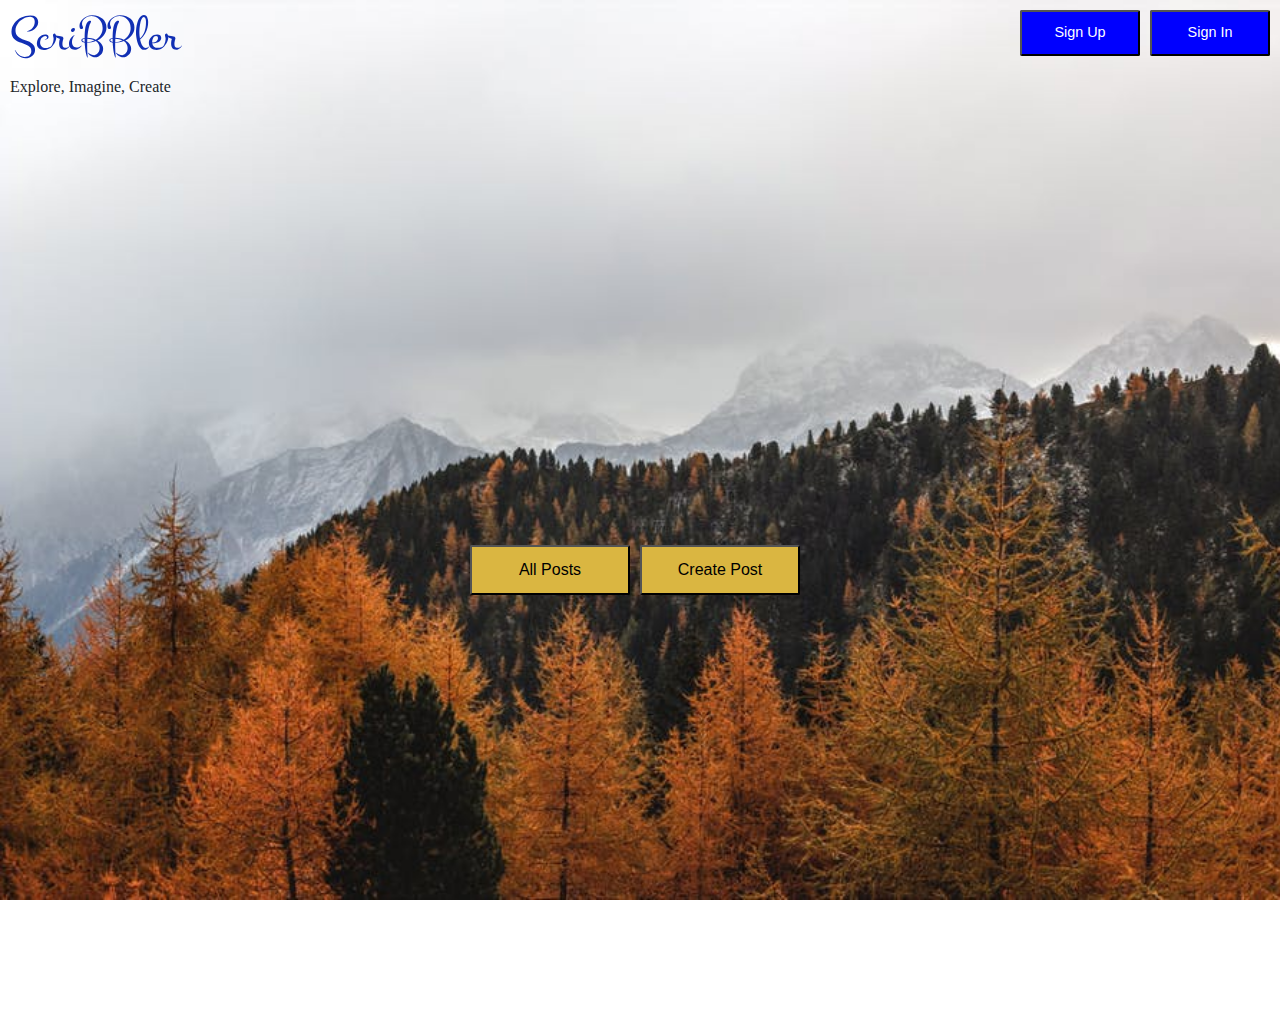
<file: html/index.html>
<!DOCTYPE html>
<html>

<head>
    
    <link rel="stylesheet" href="https://maxcdn.bootstrapcdn.com/bootstrap/4.0.0/css/bootstrap.min.css"
        integrity="sha384-Gn5384xqQ1aoWXA+058RXPxPg6fy4IWvTNh0E263XmFcJlSAwiGgFAW/dAiS6JXm" crossorigin="anonymous">

    <link rel="stylesheet" href="../style/index.css">
    <link rel="stylesheet" href="../style/common.css">
    
    <link href="https://fonts.googleapis.com/css?family=Montez|Roboto|Ubuntu+Mono&display=swap" rel="stylesheet">



   

    <link rel="stylesheet" href="https://stackpath.bootstrapcdn.com/bootstrap/4.1.3/css/bootstrap.min.css"
        integrity="sha384-MCw98/SFnGE8fJT3GXwEOngsV7Zt27NXFoaoApmYm81iuXoPkFOJwJ8ERdknLPMO" crossorigin="anonymous">
    <script src="https://code.jquery.com/jquery-3.3.1.slim.min.js"
        integrity="sha384-q8i/X+965DzO0rT7abK41JStQIAqVgRVzpbzo5smXKp4YfRvH+8abtTE1Pi6jizo"
        crossorigin="anonymous"></script>
    <script src="https://cdnjs.cloudflare.com/ajax/libs/popper.js/1.14.3/umd/popper.min.js"
        integrity="sha384-ZMP7rVo3mIykV+2+9J3UJ46jBk0WLaUAdn689aCwoqbBJiSnjAK/l8WvCWPIPm49"
        crossorigin="anonymous"></script>
    <script src="https://stackpath.bootstrapcdn.com/bootstrap/4.1.3/js/bootstrap.min.js"
        integrity="sha384-ChfqqxuZUCnJSK3+MXmPNIyE6ZbWh2IMqE241rYiqJxyMiZ6OW/JmZQ5stwEULTy"
        crossorigin="anonymous"></script>
</head>

<body>
    
    <div class="header">
        <div class="bg-signin">
            <button type="button" class="signinupbutton" data-toggle="modal" data-target="#exampleModal"
                id="sign-in-button">
                Sign In
            </button>

            <button type="button" class="signinupbutton" data-toggle="modal" data-target="#exampleModalSignUp"
                id="sign-up-button">
                Sign Up
            </button>
        </div>

        <a id="pTitle" class="logo-title">ScriBBler</a>
        <p class="heading">Explore, Imagine, Create</p>
        <!-- Modal -->
        <div class="modal fade" id="exampleModal" tabindex="-1" role="dialog" aria-labelledby="exampleModalLabel"
            aria-hidden="true">
            <div class="modal-dialog" role="document">
                <div class="modal-content">
                    <div class="modal-header">
                        <h4 class="modal-title" id="exampleModalLabel"
                            style="color:grey;font-family: 'Roboto', sans-serif;font-size: larger;">Welcome Back !</h4>
                        <button type="button" class="close" data-dismiss="modal" aria-label="Close">
                            <span aria-hidden="true">&times;</span>
                        </button>
                    </div>
                    <div class="modal-body">
                        <form>
                            <div class="form-group">
                                <label for="exampleInputUsername">Username</label>
                                <input type="text" class="form-control" id="exampleInputUsername"
                                    aria-describedby="usernameHelp" placeholder="Enter your username"
                                    style="background-color :#DCDCDC ;" required>
                            </div>
                            <div class="form-group">
                                <label for="exampleInputPassword1">Password</label>
                                <input type="password" class="form-control" id="exampleInputPassword1"
                                    placeholder="Enter your password" style="background-color :#DCDCDC ;" required>
                            </div>
                            <div class="modal-signin-container">
                                <button type="submit" class="btn btn-success btn-block">Sign In</button>
                            </div>
                            <div class="modal-footer border-top-0 d-flex justify-content-center">
                                Not a member ? <a data-target="#exampleModalSignUp" data-dismiss="modal"
                                    data-toggle="modal" href="#signup-form"> Sign Up</a>
                            </div>
                        </form>
                    </div>
                </div>
            </div>
        </div>
        <!-- Modal -->
        <div class="modal fade" id="exampleModalSignUp" tabindex="-1" role="dialog" aria-labelledby="exampleModalLabel"
            aria-hidden="true">
            <div class="modal-dialog" role="document">
                <div class="modal-content">
                    <div class="modal-header">
                        <h4 class="modal-title" id="exampleModalLabel"
                            style="color:grey;font-family: 'Roboto', sans-serif;font-size: larger;">Get Started</h4>
                        <button type="button" class="close" data-dismiss="modal" aria-label="Close">
                            <span aria-hidden="true">&times;</span>
                        </button>
                    </div>
                    <div class="modal-body">
                        <form>

                            <div class="form-group">
                                <label for="name">Name</label>
                                <input type="text" class="form-control" id="name" placeholder="Enter your name"
                                    style="background-color : 	#DCDCDC ;" required>

                            </div>
                            <div class="form-group">
                                <label for="exampleInputUsername1">Username</label>
                                <input type="text" class="form-control" id="exampleInputUsername1"
                                    aria-describedby="emailHelp" placeholder="Enter your username"
                                    style="background-color :#DCDCDC ;" required>
                            </div>
                            <div class="form-group">
                                <label for="exampleInputPassword1">Password</label>
                                <input type="password" class="form-control" id="exampleInputPassword1"
                                    placeholder="Enter your password" style="background-color :#DCDCDC ;" required>
                            </div>
                            <div class="form-group">
                                <label for="exampleInputPassword1">Confirm Password</label>
                                <input type="password" class="form-control" id="exampleInputPassword2"
                                    placeholder="Re-enter your Password" style="background-color :#DCDCDC ;" required>
                            </div>

                            <div class="modal-signin-container">
                                <button type="submit" class="btn btn-success btn-block">Sign Up</button>
                            </div>

                        </form>
                    </div>
                </div>
            </div>
        </div>
    </div>


    <div class="posts">
        <div class="bg-post">
            <button type="button" class="postbutton" onclick="window.location.href = 'postslist.html';">
                All Posts
            </button>
            <button type="button" class="postbutton" data-toggle="modal" data-target="#createPost"
                id="create-post-button">
                Create Post
            </button>
        </div>

        <div class="post-buttons">
            <div class="modal fade bd-example-modal-lg" tabindex="-1" role="dialog" id="createPost">
                <div class="modal-dialog  modal-lg" role="document">
                    <div class="modal-content">
                        <div class="modal-header">
                            <h5 class="modal-title"
                                style="color:grey;font-family: 'Roboto', sans-serif;font-size: larger;">
                                Pen
                                Your Post</h5>
                            <button type="button" class="close" data-dismiss="modal" aria-label="Close">
                                <span aria-hidden="true">&times;</span>
                            </button>
                        </div>
                        <form>
                            <div class="modal-body">
                                <div class="form-group">
                                    <label for="title">Title</label>
                                    <input type="text" class="form-control" id="title"
                                        placeholder="Enter title of your post" style="background-color : 	#DCDCDC ;"
                                        required>

                                </div>
                                <div class="form-group">
                                    <label for="content">Contents</label>
                                    <textarea rows="10" cols="50" class="form-control" id="content"
                                        placeholder="Enter the contents of your post"
                                        style="background-color :	#DCDCDC;" required></textarea>
                                </div>
                            </div>
                            <div class="modal-footer border-top-0 d-flex justify-content-center">
                                <button type="submit" class="btn btn-success" style="width: 100px;">Create</button>
                            </div>
                        </form>
                    </div>
                </div>
            </div>
        </div>
    </div>

</body>

</html>
</file>
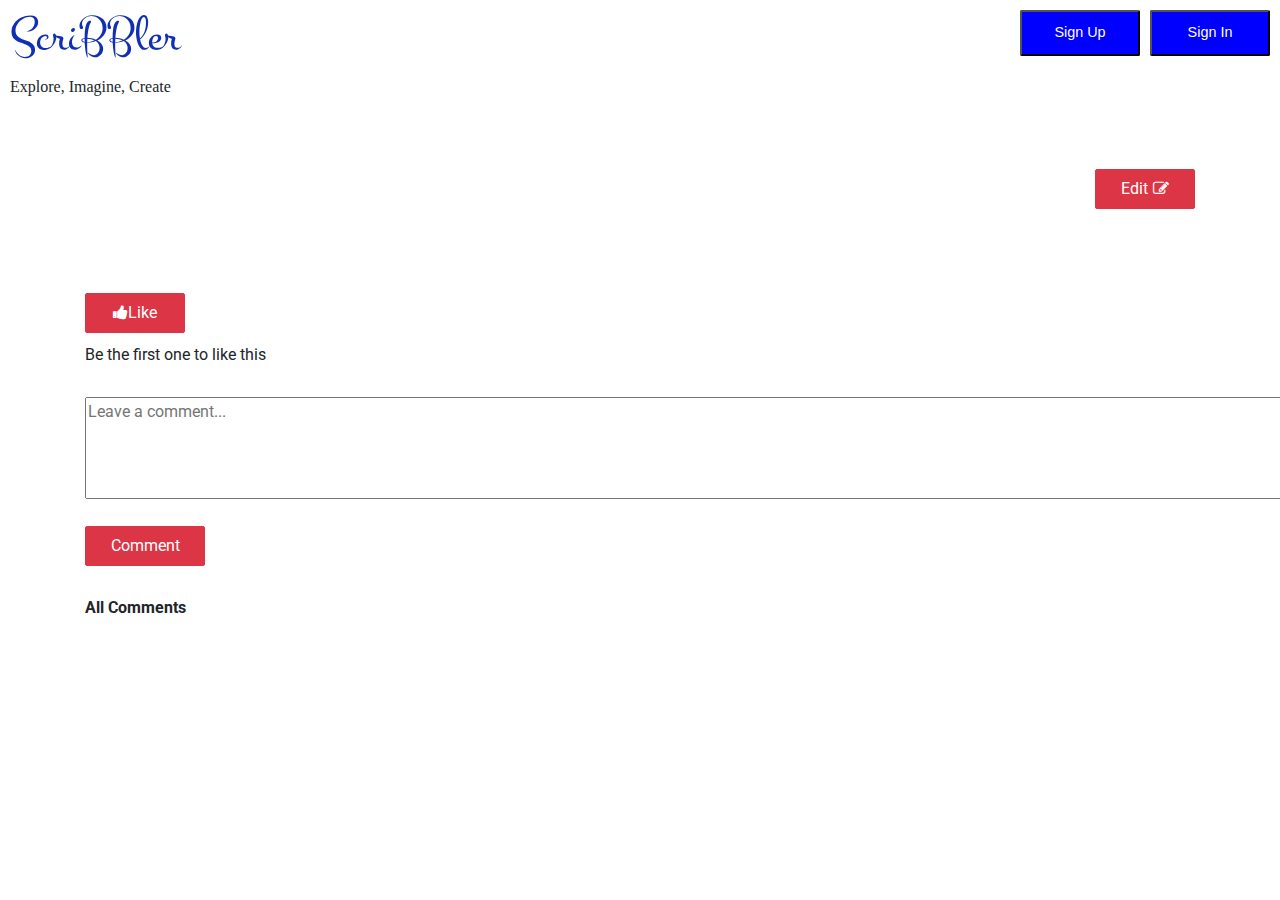
<file: html/post.html>
<!DOCTYPE html>
<html>

<head>
    
    <link rel="stylesheet" href="https://maxcdn.bootstrapcdn.com/bootstrap/4.0.0/css/bootstrap.min.css"
        integrity="sha384-Gn5384xqQ1aoWXA+058RXPxPg6fy4IWvTNh0E263XmFcJlSAwiGgFAW/dAiS6JXm" crossorigin="anonymous">
    <link href="https://fonts.googleapis.com/css?family=Montez|Roboto|Ubuntu+Mono&display=swap" rel="stylesheet">
    <link rel="stylesheet" type="text/css" href="../style/common.css" />
    <link rel="stylesheet" type="text/css" href="../style/post.css" />
    <link rel="stylesheet" href="https://cdnjs.cloudflare.com/ajax/libs/font-awesome/4.7.0/css/font-awesome.min.css">

</head>

<body style=" background-color: white;">
    <div class="header">
        <div class="bg-signin">
            <button type="button" class="signinupbutton" data-toggle="modal" data-target="#exampleModal"
                id="sign-in-button">
                Sign In
            </button>

            <button type="button" class="signinupbutton" data-toggle="modal" data-target="#exampleModalSignUp"
                id="sign-up-button">
                Sign Up
            </button>
        </div>

        <a id="pTitle" class="logo-title">ScriBBler</a>
        <p class="heading">Explore, Imagine, Create</p>
        <!-- Modal -->
        <div class="modal fade" id="exampleModal" tabindex="-1" role="dialog" aria-labelledby="exampleModalLabel"
            aria-hidden="true">
            <div class="modal-dialog" role="document">
                <div class="modal-content">
                    <div class="modal-header">
                        <h4 class="modal-title" id="exampleModalLabel"
                            style="color:grey;font-family: 'Roboto', sans-serif;font-size: larger;">Welcome Back !</h4>
                        <button type="button" class="close" data-dismiss="modal" aria-label="Close">
                            <span aria-hidden="true">&times;</span>
                        </button>
                    </div>
                    <div class="modal-body">
                        <form>
                            <div class="form-group">
                                <label for="exampleInputUsername">Username</label>
                                <input type="text" class="form-control" id="exampleInputUsername"
                                    aria-describedby="usernameHelp" placeholder="Enter your username"
                                    style="background-color :#DCDCDC ;" required>
                            </div>
                            <div class="form-group">
                                <label for="exampleInputPassword1">Password</label>
                                <input type="password" class="form-control" id="exampleInputPassword1"
                                    placeholder="Enter your password" style="background-color :#DCDCDC ;" required>
                            </div>
                            <div class="modal-signin-container">
                                <button type="submit" class="btn btn-success btn-block">Sign In</button>
                            </div>
                            <div class="modal-footer border-top-0 d-flex justify-content-center">
                                Not a member ? <a data-target="#exampleModalSignUp" data-dismiss="modal"
                                    data-toggle="modal" href="#signup-form"> Sign Up</a>
                            </div>
                        </form>
                    </div>
                </div>
            </div>
        </div>
        <!-- Modal -->
        <div class="modal fade" id="exampleModalSignUp" tabindex="-1" role="dialog" aria-labelledby="exampleModalLabel"
            aria-hidden="true">
            <div class="modal-dialog" role="document">
                <div class="modal-content">
                    <div class="modal-header">
                        <h4 class="modal-title" id="exampleModalLabel"
                            style="color:grey;font-family: 'Roboto', sans-serif;font-size: larger;">Get Started</h4>
                        <button type="button" class="close" data-dismiss="modal" aria-label="Close">
                            <span aria-hidden="true">&times;</span>
                        </button>
                    </div>
                    <div class="modal-body">
                        <form>

                            <div class="form-group">
                                <label for="name">Name</label>
                                <input type="text" class="form-control" id="name" placeholder="Enter your name"
                                    style="background-color : 	#DCDCDC ;" required>

                            </div>
                            <div class="form-group">
                                <label for="exampleInputUsername1">Username</label>
                                <input type="text" class="form-control" id="exampleInputUsername1"
                                    aria-describedby="emailHelp" placeholder="Enter your username"
                                    style="background-color :#DCDCDC ;" required>
                            </div>
                            <div class="form-group">
                                <label for="exampleInputPassword1">Password</label>
                                <input type="password" class="form-control" id="exampleInputPassword1"
                                    placeholder="Enter your password" style="background-color :#DCDCDC ;" required>
                            </div>
                            <div class="form-group">
                                <label for="exampleInputPassword1">Confirm Password</label>
                                <input type="password" class="form-control" id="exampleInputPassword2"
                                    placeholder="Re-enter your Password" style="background-color :#DCDCDC ;" required>
                            </div>

                            <div class="modal-signin-container">
                                <button type="submit" class="btn btn-success btn-block">Sign Up</button>
                            </div>

                        </form>
                    </div>
                </div>
            </div>
        </div>
    </div>

    <div class="post container">
        <div class="heading-content" id="edit-heading" contenteditable="true"></div>
        <div class="author">
            <div class="author-name"></div>
            <div>
                <button id="edit-button" type="button" class="btn btn-danger" onclick="onEdit()">Edit<i
                        class="fa fa-edit" style="padding-left: 5px;"></i></button>
            </div>
        </div>


        <div class="post-content" id="edit-contenttext" contenteditable="true">
        </div>

        <button id="like-button" type="button" class="btn btn-danger" onclick="countLikes()"><i
                class="fa fa-thumbs-up"></i><span id="likeButton">Like</span></button>
        <div id="showCount">Be the first one to like this</div>

        <textarea id="comment" rows="4" cols="135" placeholder="Leave a comment..." name="comment"></textarea>
        <div><button id="comment-button" type="button" class="btn btn-danger"
                onclick="addComment(comment)">Comment</button></div>
        <div id="allCommentsHeading">All Comments</div>
        <div class="comment-container">
            <div id="comments">
            </div>
        </div>

    </div>


    <script src="https://code.jquery.com/jquery-3.4.1.slim.min.js"
        integrity="sha384-J6qa4849blE2+poT4WnyKhv5vZF5SrPo0iEjwBvKU7imGFAV0wwj1yYfoRSJoZ+n"
        crossorigin="anonymous"></script>
    <script src="https://cdn.jsdelivr.net/npm/popper.js@1.16.0/dist/umd/popper.min.js"
        integrity="sha384-Q6E9RHvbIyZFJoft+2mJbHaEWldlvI9IOYy5n3zV9zzTtmI3UksdQRVvoxMfooAo"
        crossorigin="anonymous"></script>
    <script src="https://stackpath.bootstrapcdn.com/bootstrap/4.4.1/js/bootstrap.min.js"
        integrity="sha384-wfSDF2E50Y2D1uUdj0O3uMBJnjuUD4Ih7YwaYd1iqfktj0Uod8GCExl3Og8ifwB6"
        crossorigin="anonymous"></script>

    <script src=../scripts/post.js> </script> 
</body> 
</html>
</file>
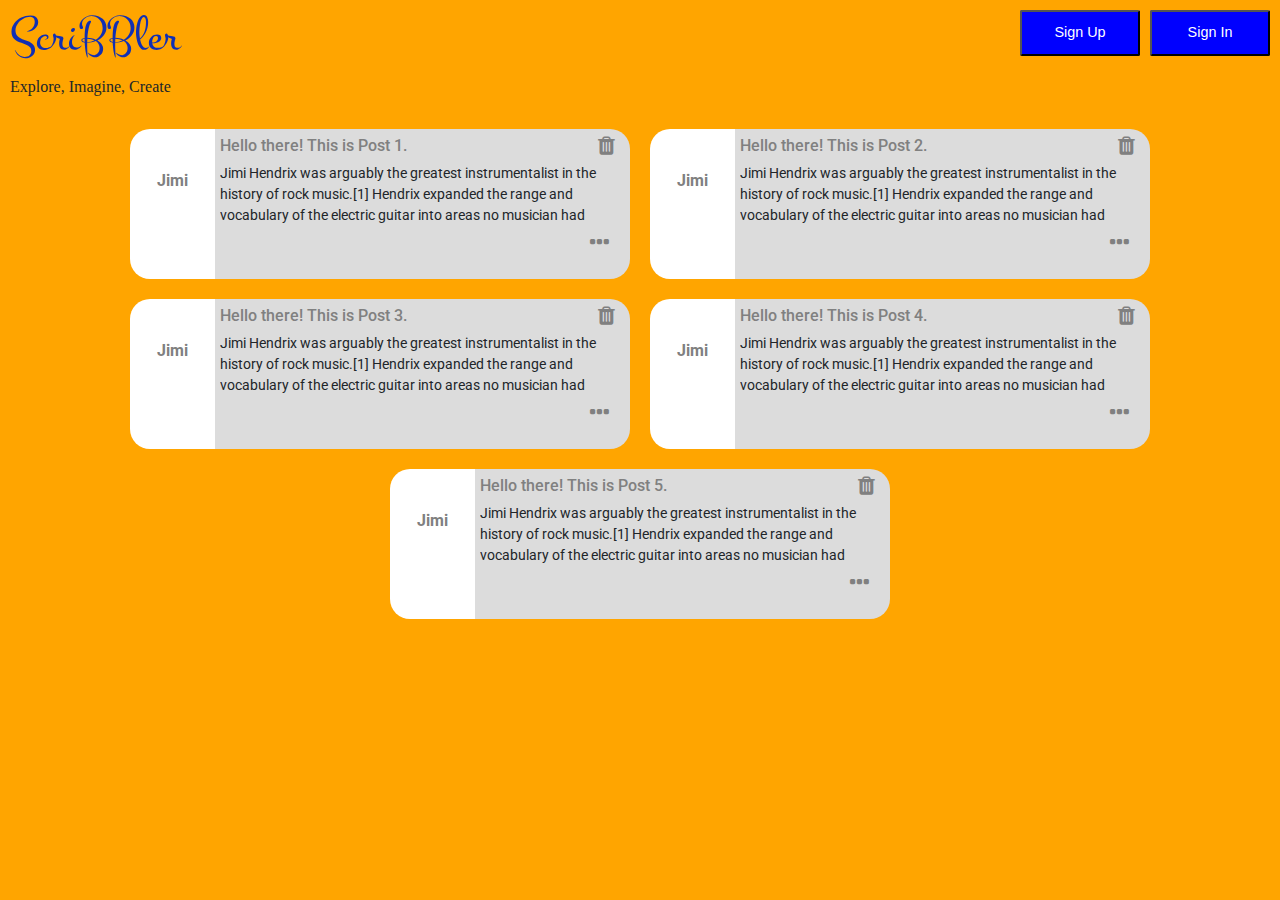
<file: html/postslist.html>
<!DOCTYPE html>
<html>

<head>
    
    <link rel="stylesheet" href="https://maxcdn.bootstrapcdn.com/bootstrap/4.0.0/css/bootstrap.min.css"
        integrity="sha384-Gn5384xqQ1aoWXA+058RXPxPg6fy4IWvTNh0E263XmFcJlSAwiGgFAW/dAiS6JXm" crossorigin="anonymous">
    <link href="https://fonts.googleapis.com/css?family=Montez|Roboto|Ubuntu+Mono&display=swap" rel="stylesheet">
    <link rel="stylesheet" href="http://maxcdn.bootstrapcdn.com/font-awesome/4.4.0/css/font-awesome.min.css"
        type="text/css" media="screen" />
    <link rel="stylesheet" type="text/css" href="../style/common.css" />
    <link rel="stylesheet" type="text/css" href="../style/postslist.css" />


</head>

<body>
    
    <div class="header">
        <div class="bg-signin">
            <button type="button" class="signinupbutton" data-toggle="modal" data-target="#exampleModal"
                id="sign-in-button">
                Sign In
            </button>

            <button type="button" class="signinupbutton" data-toggle="modal" data-target="#exampleModalSignUp"
                id="sign-up-button">
                Sign Up
            </button>
        </div>

        <a id="pTitle" class="logo-title">ScriBBler</a>
        <p class="heading">Explore, Imagine, Create</p>
        <!-- Modal -->
        <div class="modal fade" id="exampleModal" tabindex="-1" role="dialog" aria-labelledby="exampleModalLabel"
            aria-hidden="true">
            <div class="modal-dialog" role="document">
                <div class="modal-content">
                    <div class="modal-header">
                        <h4 class="modal-title" id="exampleModalLabel"
                            style="color:grey;font-family: 'Roboto', sans-serif;font-size: larger;">Welcome Back !</h4>
                        <button type="button" class="close" data-dismiss="modal" aria-label="Close">
                            <span aria-hidden="true">&times;</span>
                        </button>
                    </div>
                    <div class="modal-body">
                        <form>
                            <div class="form-group">
                                <label for="exampleInputUsername">Username</label>
                                <input type="text" class="form-control" id="exampleInputUsername"
                                    aria-describedby="usernameHelp" placeholder="Enter your username"
                                    style="background-color :#DCDCDC ;" required>
                            </div>
                            <div class="form-group">
                                <label for="exampleInputPassword1">Password</label>
                                <input type="password" class="form-control" id="exampleInputPassword1"
                                    placeholder="Enter your password" style="background-color :#DCDCDC ;" required>
                            </div>
                            <div class="modal-signin-container">
                                <button type="submit" class="btn btn-success btn-block">Sign In</button>
                            </div>
                            <div class="modal-footer border-top-0 d-flex justify-content-center">
                                Not a member ? <a data-target="#exampleModalSignUp" data-dismiss="modal"
                                    data-toggle="modal" href="#signup-form"> Sign Up</a>
                            </div>
                        </form>
                    </div>
                </div>
            </div>
        </div>
        <!-- Modal -->
        <div class="modal fade" id="exampleModalSignUp" tabindex="-1" role="dialog" aria-labelledby="exampleModalLabel"
            aria-hidden="true">
            <div class="modal-dialog" role="document">
                <div class="modal-content">
                    <div class="modal-header">
                        <h4 class="modal-title" id="exampleModalLabel"
                            style="color:grey;font-family: 'Roboto', sans-serif;font-size: larger;">Get Started</h4>
                        <button type="button" class="close" data-dismiss="modal" aria-label="Close">
                            <span aria-hidden="true">&times;</span>
                        </button>
                    </div>
                    <div class="modal-body">
                        <form>

                            <div class="form-group">
                                <label for="name">Name</label>
                                <input type="text" class="form-control" id="name" placeholder="Enter your name"
                                    style="background-color : 	#DCDCDC ;" required>

                            </div>
                            <div class="form-group">
                                <label for="exampleInputUsername1">Username</label>
                                <input type="text" class="form-control" id="exampleInputUsername1"
                                    aria-describedby="emailHelp" placeholder="Enter your username"
                                    style="background-color :#DCDCDC ;" required>
                            </div>
                            <div class="form-group">
                                <label for="exampleInputPassword1">Password</label>
                                <input type="password" class="form-control" id="exampleInputPassword1"
                                    placeholder="Enter your password" style="background-color :#DCDCDC ;" required>
                            </div>
                            <div class="form-group">
                                <label for="exampleInputPassword1">Confirm Password</label>
                                <input type="password" class="form-control" id="exampleInputPassword2"
                                    placeholder="Re-enter your Password" style="background-color :#DCDCDC ;" required>
                            </div>

                            <div class="modal-signin-container">
                                <button type="submit" class="btn btn-success btn-block">Sign Up</button>
                            </div>

                        </form>
                    </div>
                </div>
            </div>
        </div>
    </div>

    <!-- ATTENTION: The HTML code for the list of posts has been given to you. You can feel free to add/delete/modify this code. You need to write the proper CSS and JavaScript code corresponding to this page so that the result looks like the screenshots given to you in the Project Statement. -->

    <!-- list of all posts starts here -->

    <div class="container">

        <!-- post 1 starts here -->


        <div class="card-new" id="card1">

            <div class="side-square-wrapper">
                <span class="side-square-wrapper-content" id="author1">Jimi</span>

            </div>
            <div class="custom-card-body">
                <div>
                    <div class="card-body-heading">
                        <span class="card-body-heading-content" id="heading1">Hello there! This is Post 1.</span>
                        <span class="trash-button" data-toggle="modal" data-target="#modalConfirmYesNo1">
                            
                            <i class="fa fa-trash fa-lg"></i>
                        </span>
                    </div>

                </div>
                <div class="post-text" id="content1">Jimi Hendrix was arguably the greatest instrumentalist in the 
                    history of rock music.[1] Hendrix expanded the range and vocabulary of the electric guitar into
                    areas no musician had
                </div>

                
                <span class="ellipsis" onclick="openPost(author1,heading1,content1)">

                    <i style="font-size:24px" class="fa">&#xf141;</i>
                </span>

            </div>
            <!--- Delete card modal-->
            <div id="modalConfirmYesNo1" class="modal fade">
                <div class="modal-dialog " style="height: 15px; width:350px;">
                    <div class="modal-content">
                        <div class="modal-header">
                            <h4 id="lblTitleConfirmYesNo" class="modal-title" style="font-size: 15px;">
                                Are you sure you want to delete this post?</h4>

                        </div>

                        <div class="modal-footer">
                            <button id="btnYesConfirm" type="button" class="btn btn-success"
                                style="margin-right: 200px;" data-dismiss="modal"
                                onclick="removeCard('card1')">Yes</button>
                            <button id="btnNoConfirmYesNo" type="button" class="btn btn-danger"
                                data-dismiss="modal">No</button>
                        </div>
                    </div>
                </div>
            </div>

        </div>

        <!-- post 1 ends here -->

        <!-- post 2 starts here -->

        <div class="card-new" id="card2">

            <div class="side-square-wrapper">
                <span class="side-square-wrapper-content" id="author2">Jimi</span>
            </div>
            <div class="custom-card-body">
                <div>
                    <div class="card-body-heading">
                        <span class="card-body-heading-content" id="heading2">Hello there! This is Post 2.</span>
                        <span class="trash-button" data-toggle="modal" data-target="#modalConfirmYesNo2">
                            
                            <i class="fa fa-trash fa-lg"></i>
                        </span>
                    </div>

                </div>
                <div class="post-text" id="content2">Jimi Hendrix was arguably the greatest instrumentalist in the 
                    history of rock music.[1] Hendrix expanded the range and vocabulary of the electric guitar into
                    areas no musician had</div>


                
                <span class="ellipsis" onclick="openPost(author2,heading2,content2)">
                    <i style="font-size:24px" class="fa">&#xf141;</i>
                </span>

            </div>
            <!--- Delete card modal-->
            <div id="modalConfirmYesNo2" class="modal fade">
                <div class="modal-dialog " style="height: 15px; width:350px;">
                    <div class="modal-content">
                        <div class="modal-header">
                            <h4 id="lblTitleConfirmYesNo" class="modal-title" style="font-size: 15px;">
                                Are you sure you want to delete this post?</h4>

                        </div>

                        <div class="modal-footer">
                            <button id="btnYesConfirm" type="button" class="btn btn-success"
                                style="margin-right: 200px;" data-dismiss="modal"
                                onclick="removeCard('card2')">Yes</button>
                            <button id="btnNoConfirmYesNo" type="button" class="btn btn-danger"
                                data-dismiss="modal">No</button>
                        </div>
                    </div>
                </div>
            </div>

        </div>

        <!-- post 2 ends here -->

        <!-- post 3 starts here -->


        <div class="card-new" id="card3">

            <div class="side-square-wrapper">
                <span class="side-square-wrapper-content" id="author3">
                    Jimi
                </span>
            </div>
            <div class="custom-card-body">
                <div>
                    <div class="card-body-heading">
                        <span class="card-body-heading-content" id="heading3">Hello there! This is Post 3.</span>
                        <span class="trash-button" data-toggle="modal" data-target="#modalConfirmYesNo3">
                           
                            <i class="fa fa-trash fa-lg"></i>
                        </span>
                    </div>

                </div>
                <div class="post-text" id="content3">Jimi Hendrix was arguably the greatest instrumentalist in the 
                    history of rock music.[1] Hendrix expanded the range and vocabulary of the electric guitar into
                    areas no musician had</div>

               
                <span class="ellipsis" onclick="openPost(author3,heading3,content3)">
                    <i style="font-size:24px" class="fa">&#xf141;</i>
                </span>

            </div>
            <!--- Delete card modal-->
            <div id="modalConfirmYesNo3" class="modal fade">
                <div class="modal-dialog " style="height: 15px; width:350px;">
                    <div class="modal-content">
                        <div class="modal-header">
                            <h4 id="lblTitleConfirmYesNo" class="modal-title" style="font-size: 15px;">
                                Are you sure you want to delete this post?</h4>

                        </div>

                        <div class="modal-footer">
                            <button id="btnYesConfirm" type="button" class="btn btn-success"
                                style="margin-right: 200px;" data-dismiss="modal"
                                onclick="removeCard('card3')">Yes</button>
                            <button id="btnNoConfirmYesNo" type="button" class="btn btn-danger"
                                data-dismiss="modal">No</button>
                        </div>
                    </div>
                </div>
            </div>


        </div>

        <!-- post 3 ends here -->
        <!-- post 4 starts here -->


        <div class="card-new" id="card4">

            <div class="side-square-wrapper">
                <span class="side-square-wrapper-content" id="author4">
                    Jimi
                </span>
            </div>
            <div class="custom-card-body">
                <div>
                    <div class="card-body-heading">
                        <span class="card-body-heading-content" id="heading4">Hello there! This is Post 4.</span>
                        <span class="trash-button" data-toggle="modal" data-target="#modalConfirmYesNo4">
                            
                            <i class="fa fa-trash fa-lg"></i>
                        </span>
                    </div>

                </div>
                <div class="post-text" id="content4">Jimi Hendrix was arguably the greatest instrumentalist in the 
                    history of rock music.[1] Hendrix expanded the range and vocabulary of the electric guitar into
                    areas no musician had</div>

                
                <div class="ellipsis" onclick="openPost(author4,heading4,content4)">
                    <i style="font-size:24px" class="fa">&#xf141;</i>
                </div>

            </div>
            <!--- Delete card modal-->
            <div id="modalConfirmYesNo4" class="modal fade">
                <div class="modal-dialog " style="height: 15px; width:350px;">
                    <div class="modal-content">
                        <div class="modal-header">
                            <h4 id="lblTitleConfirmYesNo" class="modal-title" style="font-size: 15px;">Are you sure you
                                want to delete this post?</h4>


                        </div>

                        <div class="modal-footer">
                            <button id="btnYesConfirm" type="button" class="btn btn-success"
                                style="margin-right: 200px;" data-dismiss="modal"
                                onclick="removeCard('card4')">Yes</button>
                            <button id="btnNoConfirmYesNo" type="button" class="btn btn-danger"
                                data-dismiss="modal">No</button>
                        </div>
                    </div>
                </div>
            </div>

        </div>

        <!-- post 4 ends here -->
        <!-- post 5 starts here -->


        <div class="card-new" id="card5">

            <div class="side-square-wrapper">
                <span class="side-square-wrapper-content" id="author5">
                    Jimi
                </span>
            </div>
            <div class="custom-card-body">
                <div>
                    <div class="card-body-heading">
                        <span class="card-body-heading-content" id="heading5">Hello there! This is Post 5.</span>
                        <span class="trash-button" data-toggle="modal" data-target="#modalConfirmYesNo5">
                            
                            <i class="fa fa-trash fa-lg"></i>
                        </span>
                    </div>

                </div>
                <div class="post-text" id="content5">Jimi Hendrix was arguably the greatest instrumentalist in the 
                    history of rock music.[1] Hendrix expanded the range and vocabulary of the electric guitar into
                    areas no musician had</div>

               
                <span class="ellipsis" onclick="openPost(author5,heading5,content5)">
                    <i style="font-size:24px" class="fa">&#xf141;</i>
                </span>

            </div>
            <!--- Delete card modal-->
            <div id="modalConfirmYesNo5" class="modal fade">
                <div class="modal-dialog " style="height: 15px; width:350px;">
                    <div class="modal-content">
                        <div class="modal-header">
                            <h4 id="lblTitleConfirmYesNo" class="modal-title" style="font-size: 15px;">Are you sure you
                                want to delete this post?</h4>


                        </div>

                        <div class="modal-footer">
                            <button id="btnYesConfirm" type="button" class="btn btn-success"
                                style="margin-right: 200px;" data-dismiss="modal"
                                onclick="removeCard('card5')">Yes</button>
                            <button id="btnNoConfirmYesNo" type="button" class="btn btn-danger"
                                data-dismiss="modal">No</button>
                        </div>
                    </div>
                </div>
            </div>


        </div>

        <!-- post 5 ends here -->





    </div>
    <!-- list of all posts ends here -->
    <script src="https://code.jquery.com/jquery-3.4.1.slim.min.js"
        integrity="sha384-J6qa4849blE2+poT4WnyKhv5vZF5SrPo0iEjwBvKU7imGFAV0wwj1yYfoRSJoZ+n"
        crossorigin="anonymous"></script>
    <script src="https://cdn.jsdelivr.net/npm/popper.js@1.16.0/dist/umd/popper.min.js"
        integrity="sha384-Q6E9RHvbIyZFJoft+2mJbHaEWldlvI9IOYy5n3zV9zzTtmI3UksdQRVvoxMfooAo"
        crossorigin="anonymous"></script>
    <script src="https://stackpath.bootstrapcdn.com/bootstrap/4.4.1/js/bootstrap.min.js"
        integrity="sha384-wfSDF2E50Y2D1uUdj0O3uMBJnjuUD4Ih7YwaYd1iqfktj0Uod8GCExl3Og8ifwB6"
        crossorigin="anonymous"></script>

    <script src="../scripts/postslist.js"></script>
</body>

</html>
</file>
<file: style/index.css>
body {
  background-image: url("../images/background.jpg");
  background-repeat: no-repeat;
  background-attachment: fixed;
  background-size: cover;
}
 .bg-post{
  display: flex;
  height: 100vh;
  justify-content: center;
  align-items: center;
 }

 .postbutton{
  height: 50px;
  width: 160px;
  padding: 10px;
  border-radius: 2px;
  cursor: pointer;
  font-weight: 500;
  font-size: 100%;
  background: #DAB641;
  color:black;
  float: center;                  
  margin: 10px 10px 0px 0px;
  font-family: Arial, Helvetica, sans-serif;
 }
</file>
<file: style/common.css>
#pTitle{
  font-family: 'Montez', cursive;
  font-size: 50px;
  color: #112fb4;
  margin: auto;
  text-decoration: none;
  margin: 10px 10px 0px 10px;    
}

.heading {
  font-family: 'Ubuntu Mono';
  margin-left: 10px;
}

.modal-signin-container{
  border: 10px solid white;
}

.signinupbutton{
  width: 120px;
  padding: 10px;
  border-radius: 2px;
  cursor: pointer;
  font-weight: 500;
  font-size: 90%;
  background: #0000ff;
  color: #fff;
  float: right;                  
  margin: 10px 10px 0px 0px;
  font-family: Arial, Helvetica, sans-serif;
 }
</file>
<file: style/post.css>
body{
    position : relative;
    bottom:0;
}

.heading-content{
    text-align: center;
    font-size: 25px;
    font-weight: bolder;
}

.author{
    display: flex;
    flex-direction: row;
    margin-top: 10px;
}

.author-name{
    font-family: 'Courier New', Courier, monospace;
    font-weight: bold;
    font-size: 20px;
    width: 50%;
}

#comments{
    background-color: lightgrey;
    width: 100%;
    margin: 10px;
    padding: 10px;
}

.comment{
    background-color: white;
    margin: 10px;
    padding: 10px;
}

#edit-button{
    margin-left: 500px;
    float: right;
    height: 40px;
    width: 100px;
    padding: 5px;
    border-radius: 2px;
}

.post-content{
    word-wrap: break-word;
    margin-top: 20px;
}

#like-button{
    margin-top: 20px;
    margin-bottom: 10px;
    height: 40px;
    width: 100px;
    padding: 5px;
    border-radius: 2px;
}

#comment-button{
    margin-top: 20px;
    margin-bottom: 20px;
    height: 40px;
    width: 120px;
    padding: 5px;
    border-radius: 2px;
}

#showCount{
    margin-bottom: 30px;

}

#allCommentsHeading{
    font-weight: bolder;
    padding-top: 10px;
}

.comment-container{
    min-height: 0px;
    overflow: hidden;
}
</file>
<file: style/postslist.css>
body{
    background-color: orange;
}

.container{
    padding-top: 4px;
    display: flex;
    flex-wrap: wrap;
    justify-content: center;
}

.card-new{
    border-radius: 25px;
    height: 150px;
    display: flex;
    flex-direction: row;
    border-radius: 30px;
    margin: 10px;
    width: 500px;
    transition: box-shadow .3s; 
}

.card-new:hover {
    box-shadow: 0 0  5px 5px rgba(33,33,33,.2); 
}

.side-square-wrapper{
    height: 150px;
    width: 17%;
    text-align: center;
    background-color: white;
    padding: 40px 4px;
    font-size: 16px;
    font-weight: bold;
    color:gray;
    border-top-left-radius: 20px;
    border-bottom-left-radius: 20px;
}

.custom-card-body{
    height: 150px; 
    background-color: #DCDCDC;
    width: 83%;
    padding: 5px;
    font-size: 14px;
    border-top-right-radius: 20px;
    border-bottom-right-radius: 20px; 
}

.card-body-heading{
   color:gray;
   font-size: 16px;
   font-weight: 500;
   display: flex;
   flex-direction: row;
   justify-content: space-between;
   padding-bottom: 5px;
}

.post-text{
    overflow: hidden; 
    white-space: normal; 
    height: 4.8em;  
    text-overflow: -o-ellipsis-lastline; 
}

.trash-button{
    float: right;
    padding-right: 10px;
    size: 10px;
    cursor: pointer;
}

.ellipsis{
   margin-left: 370px;
   color: grey;
    cursor: pointer;
    padding-right: 120px;
    margin-bottom: 4px; 
}
</file>
